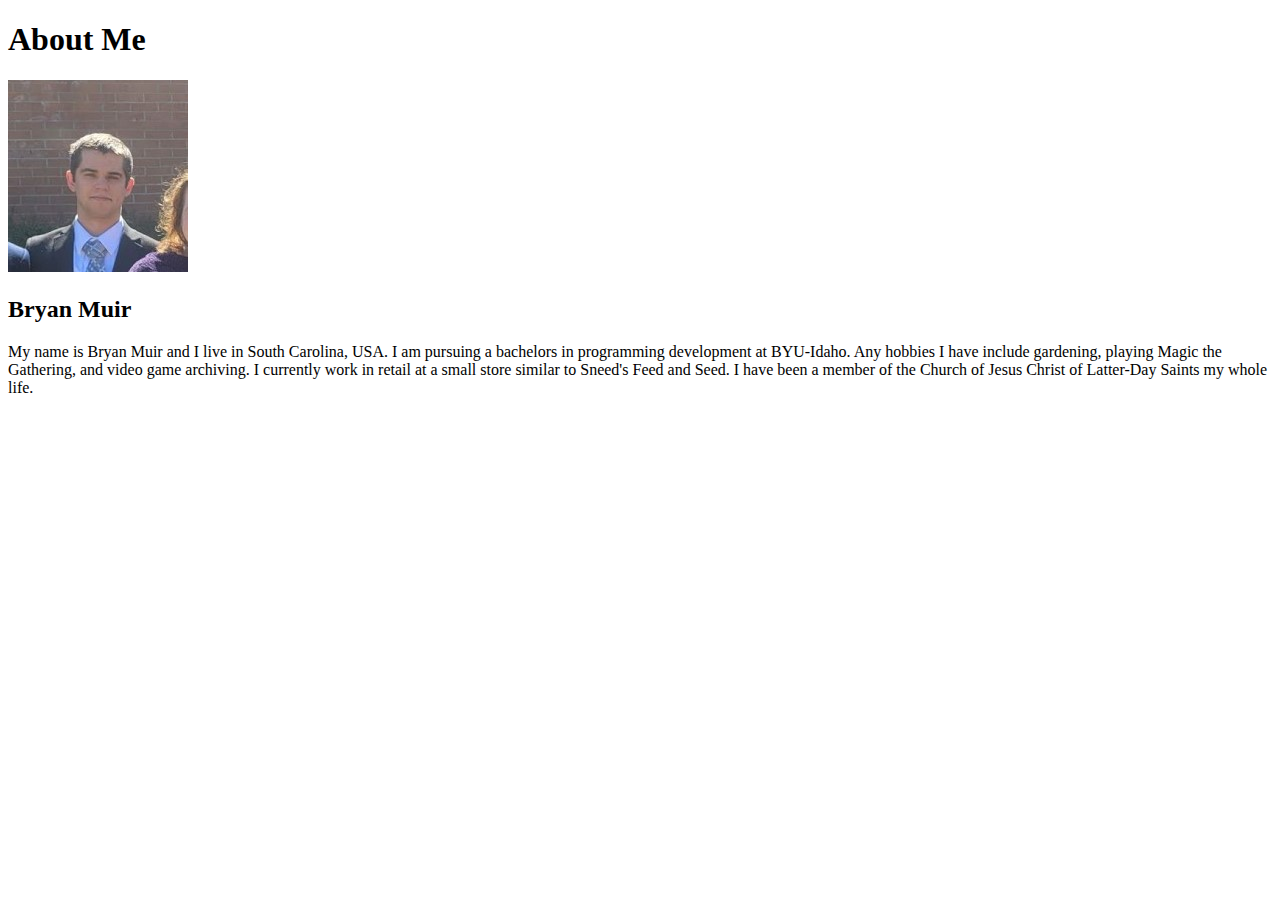
<file: aboutme/aboutme.html>
<!DOCTYPE html>
<html lang="en">
<head>
    <meta charset="UTF-8">
    <meta heep-equiv="X-UA-Compatible" content="IE=edge">
    <meta name="viewport" content="width=device-width, initial-scale=1.0">
    <title>All about Me</title>
</head>
<body>
    <h1>About Me</h1>
    <img alt="Image of me?" src="images/myphoto.jpg" >
    <h2>Bryan Muir</h2>
    <p>My name is Bryan Muir and I live in South Carolina, USA. I am pursuing a bachelors in programming development at BYU-Idaho. Any hobbies I have include gardening, 
        playing Magic the Gathering, and video game archiving. I currently work in retail at a small store similar to Sneed's Feed and Seed.
        I have been a member of the Church of Jesus Christ of Latter-Day Saints my whole life.</p>
</body>
</html>
</file>
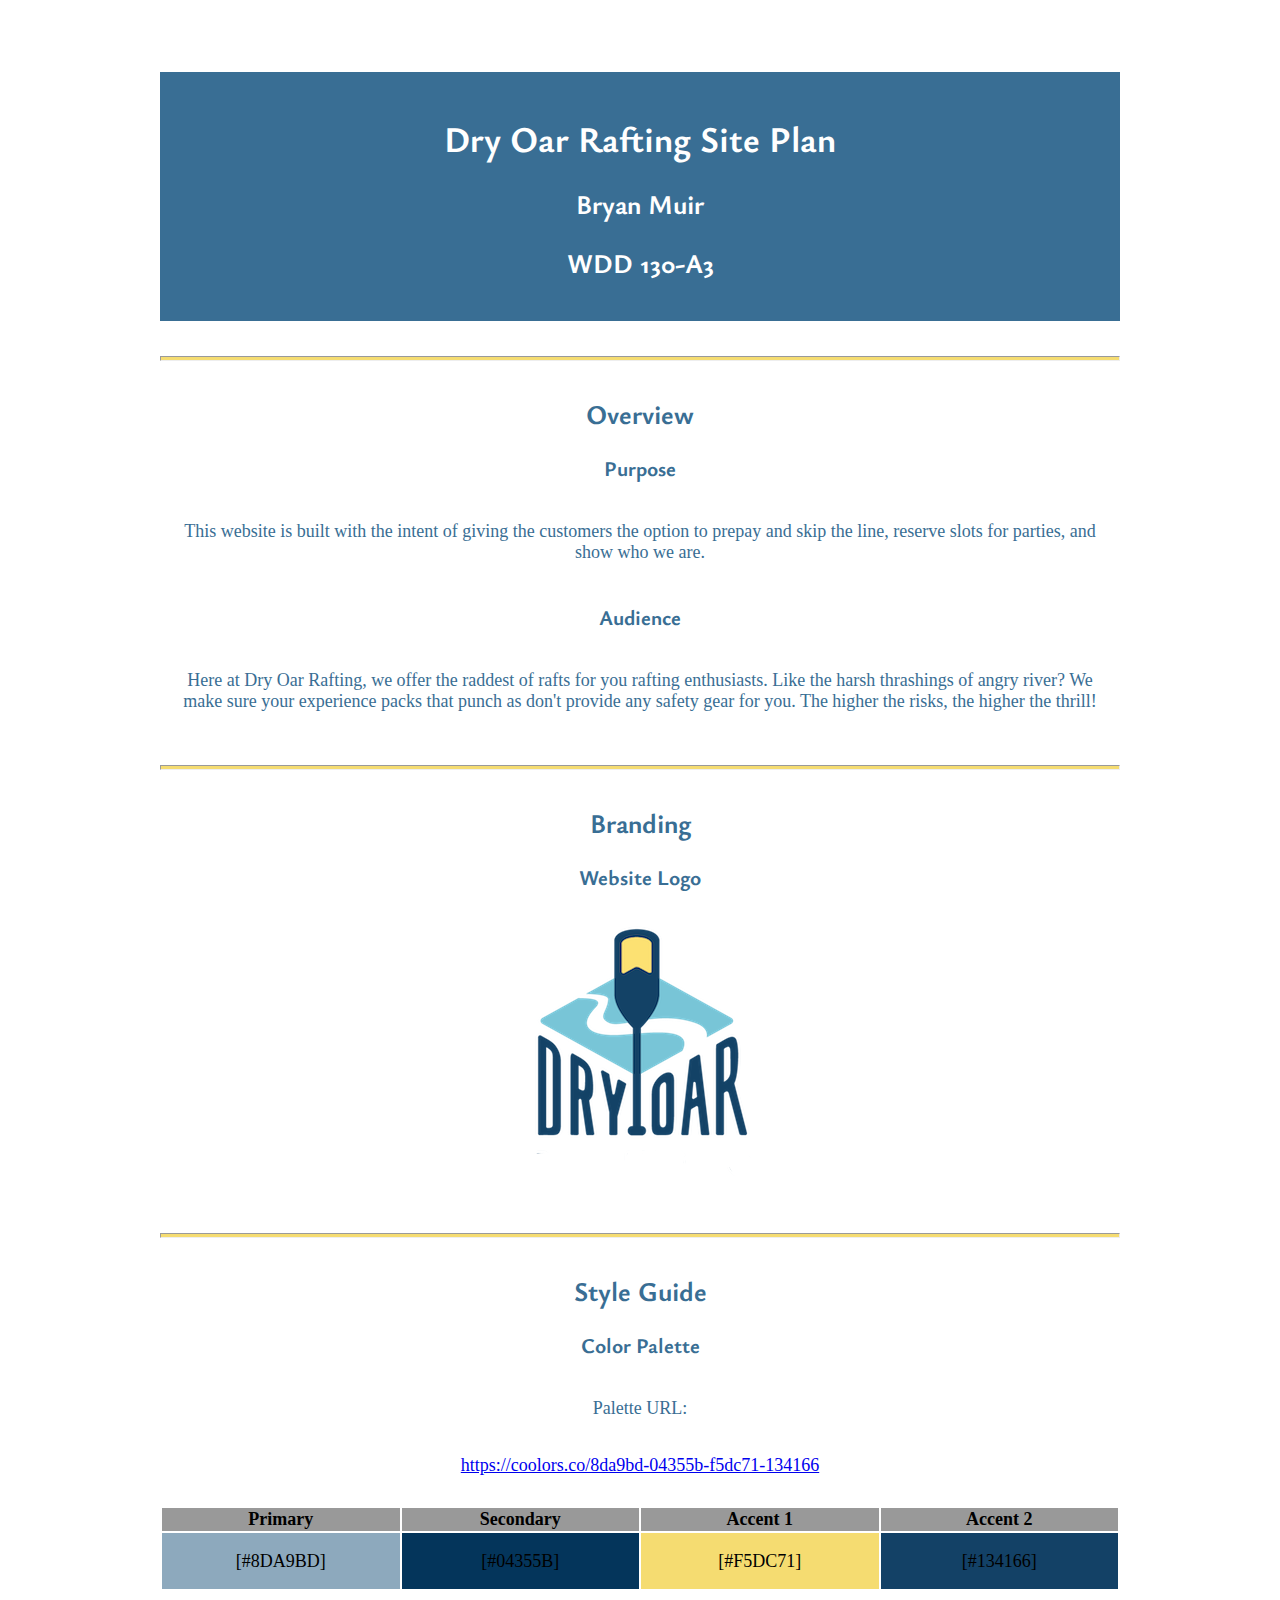
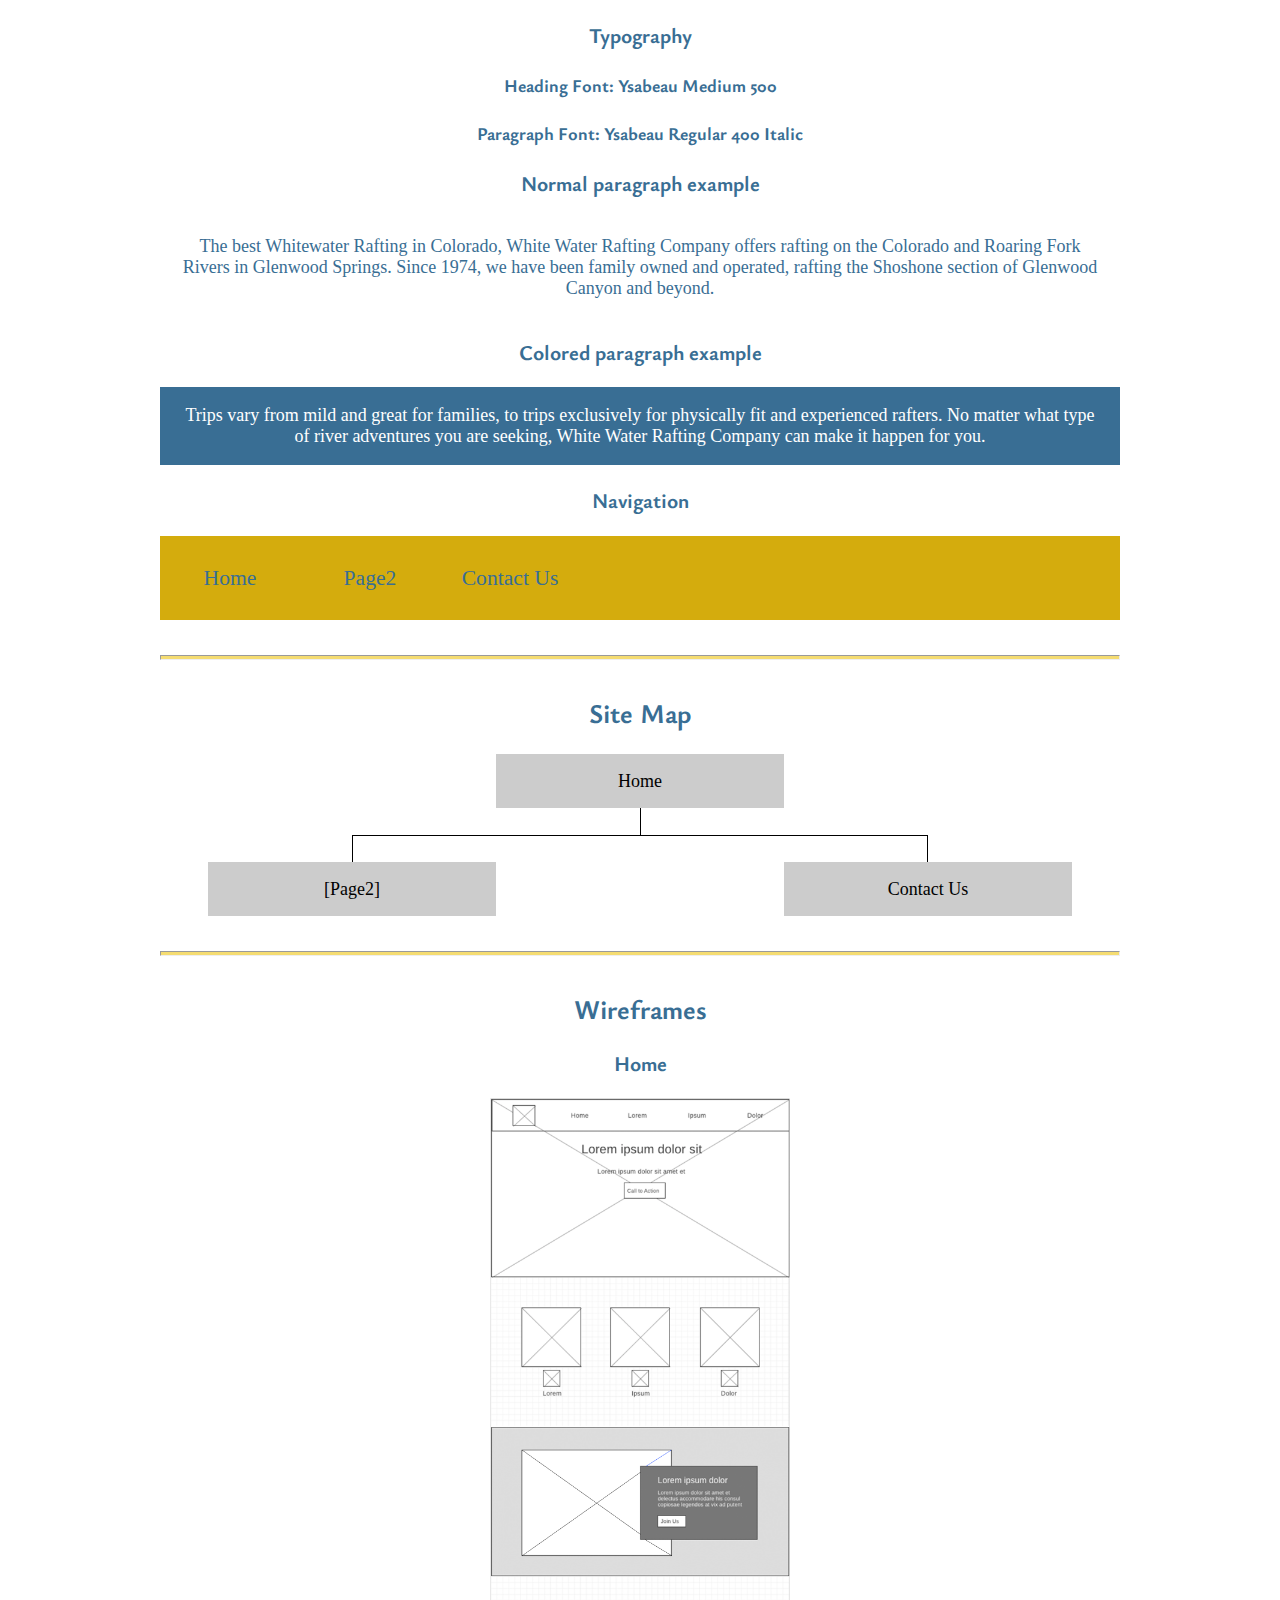
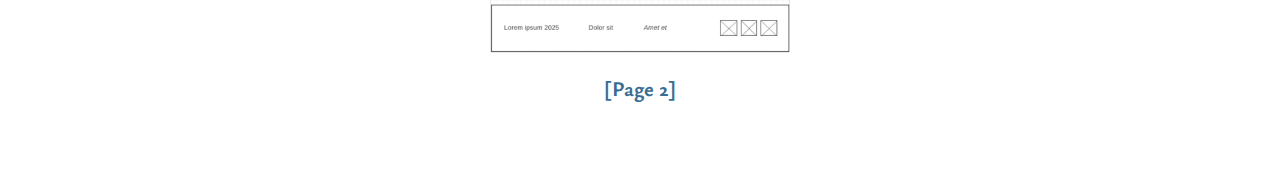
<file: wwr/site-plan-rafting.html>
<!DOCTYPE html>
<html lang="en-us">

<head>
  <meta charset="utf-8" />
  <title>Site Plan</title>
  <link type="text/css" rel="stylesheet" href="styles/site-plan-rafting.css" />
</head>

<body>
  <header>
    <h1>Dry Oar Rafting Site Plan</h1>
    <h2>Bryan Muir</h2>
    <h2>WDD 130-A3</h2>
    <!-- In the header above, add the name of your site, your name and class number. For example if you are in section 3 you would put WDD 130-03 -->
  </header>
  <main>
    <!-- ------------------------Steps 2-5------------------------------ -->
    <hr />
    <h2>Overview</h2>
    <h3>Purpose</h3>
    <p>This website is built with the intent of giving the customers the option to prepay and skip the line,
    reserve slots for parties, and show who we are.
    </p>
    <!-- change this -->

    <h3>Audience</h3>
    <p>Here at Dry Oar Rafting, we offer the raddest of rafts for you rafting enthusiasts. Like the harsh
    thrashings of angry river? We make sure your experience packs that punch as don't provide any safety gear
    for you. The higher the risks, the higher the thrill!
    </p>
    <!-- change this -->

    <hr />
    <h2>Branding</h2>
    <h3>Website Logo</h3>
    <!-- Replace this with some sort of logo for your site.  A logo can be as simple as the name of your site in a nice font :) -->
    <img src="images/dryoarlogo.png" alt="Logo image" />
    <hr />
    <h2>Style Guide</h2>

    <!-- ------------------------Steps 6-9------------------------------ -->

    <h3>Color Palette</h3>
    <!--  The colors you choose for a website are one of the most important decisions you will make. Follow the instructions on the activity in Canvas then return and replace the color codes below with the hex color codes (the 6 digit numbers that show at the bottom of each color) for the colors you have chosen below.  You should have at least 2 colors but do not have to fill in all 4 if you do not need them.  -->

    <!-- Copy and paste the URL to your finished palette below. Replace the href value that is there with yours. Make sure to paste it into both the href value and the content text of the <a> tag -->
    <p>Palette URL:</p>
    <a href="https://coolors.co/8da9bd-04355b-f5dc71-134166"
      target="_blank">https://coolors.co/8da9bd-04355b-f5dc71-134166</a>

    <table class="colors">
      <tr>
        <th>Primary</th>
        <th>Secondary</th>
        <th>Accent 1</th>
        <th>Accent 2</th>
      </tr>
      <!-- Replace the numbers in the boxes below with your hex color codes. Then switch to the site-plan.css file and change your colors there as well. -->
      <tr>
        <td class="primary">[#8DA9BD]</td>
        <td class="secondary">[#04355B]</td>
        <td class="accent1">[#F5DC71]</td>
        <td class="accent2">[#134166]</td>
      </tr>
    </table>

    <!-- ------------------------Steps 10-12------------------------------ -->

    <h3>Typography</h3>
    <!-- Choose a font for your paragraphs (body copy) and headlines. What font(s) have you chosen? Think also about which of your colors above you might use for background and font colors. -->

    <h4>
      Heading Font: Ysabeau Medium 500
      <style> 
      @import url('https://fonts.googleapis.com/css2?family=Ysabeau:wght@500&display=swap'); 
      </style>
    </h4>
    <h4>
      Paragraph Font: Ysabeau Regular 400 Italic
      <style>
        @import url('https://fonts.googleapis.com/css2?family=Ysabeau:ital@1&display=swap');
        </style> 
    </h4>
    <h3>Normal paragraph example</h3>
    <p>
      The best Whitewater Rafting in Colorado, White Water Rafting Company
      offers rafting on the Colorado and Roaring Fork Rivers in Glenwood
      Springs. Since 1974, we have been family owned and operated, rafting the
      Shoshone section of Glenwood Canyon and beyond.
    </p>
    <h3>Colored paragraph example</h3>
    <p class="colored">
      Trips vary from mild and great for families, to trips exclusively for
      physically fit and experienced rafters. No matter what type of river
      adventures you are seeking, White Water Rafting Company can make it
      happen for you.
    </p>

    <!-- ------------------------Step 13------------------------------ -->

    <h3>Navigation</h3>
    <!-- Think about how you want your navigation bar to look. In the site-plan.css file change the colors to your colors to get the look you desire. -->
    <nav>
      <a href="#">Home</a>
      <a href="#">Page2</a>
      <a href="#">Contact Us</a>
    </nav>
    <hr />
    <h2>Site Map</h2>
    <div class="sitemap">
      <div class="sm-home">Home</div>
      <div class="sm-page2">
        [Page2]
        <!-- this page will have a name later -->
      </div>
      <div class="sm-page3">Contact Us</div>

      <div class="top">&nbsp;</div>
      <div class="left">&nbsp;</div>
      <div class="right">&nbsp;</div>
    </div>
    <hr />
    <h2>Wireframes</h2>
    <!-- Create an additional wireframe for your site. List it here below the Home page wireframe. -->

    <h3>Home</h3>

    <img src="images/wireframe_home.png" alt="home page wireframe" />

    <h3>[Page 2]</h3>

    <!-- <img src="#" alt="page 2 wireframe"> -->
  </main>
</body>

</html>
</file>
<file: wwr/styles/site-plan-rafting.css>
/* if you are using any Google fonts change the font names below to your fonts. 
Any spaces in your font name should be replaced with a +. 
Fonts are separated by a & */
@import url('https://fonts.googleapis.com/css2?family=Ysabeau:wght@500&display=swap'); 

:root {
  /* change the values below to your colors from your palette */
  --primary-color: #8DA9BD   ;
  --secondary-color: #04355B ;
  --accent1-color: #F5DC71;
  --accent2-color: #134166;

  /* change the values below to your chosen font(s) */
  --heading-font: "Ysabeau";
  --paragraph-font: Ysabeau Medium 500, Helvetica, sans-serif;

  /* these colors below should be chosen from among your palette colors above */
  --headline-color-on-white: #396E94;  /* headlines on a white background */ 
  --headline-color-on-color: white; /* headlines on a colored background */ 
  --paragraph-color-on-white: #396E94; /* paragraph text on a white background */ 
  --paragraph-color-on-color: white; /* paragraph text on a colored background */ 
  --paragraph-background-color: #396E94  ;
  --nav-link-color: #396E94;
  --nav-background-color: #D4AC0D;
  --nav-hover-link-color: white;
  --nav-hover-background-color: #396E94;
}


/*  Look around below...but DON'T CHANGE ANYTHING! */

body {
  max-width: 960px;
  margin: 0 auto;
  padding: 4em;
  font-size: 18px;
  text-align: center;
}
img {
  display: block;
  margin: 0 auto;
  max-width: 300px;
}
h1, h2, h3, h4, h5, h6 {
  font-family: var(--heading-font);
  color: var(--headline-color-on-white);
}
h2 {
  text-align: center;
}
hr {
  height: 3px;
  margin: 35px 0;
  background: var(--accent1-color);
}
header {
  padding: 1em;
  text-align: center;
  color: var(--headline-color-on-color);
  background-color: var(--paragraph-background-color);
}
header > h1, header > h2 {
  color: var(--headline-color-on-color);
}
p {
  font-family: var(--paragraph-font);
  color: var(--paragraph-color-on-white);
  padding: 1em;
}
.colors {
  width: 100%;
  min-width: 350px;
  margin: 30px auto;
  text-align: center;
}
.colors th {
  background-color: #999;
}
.colors td{
  width: 25%;
  height: 3em;
}
.primary {
  background-color: var(--primary-color);
}
.secondary {
  background-color: var(--secondary-color);
}
.accent1 {
  background-color: var(--accent1-color);
}
.accent2{
  background-color: var(--accent2-color);
}
p.colored {
  background-color: var(--paragraph-background-color);
  color: var(--paragraph-color-on-color);
}
nav {
  background-color: var(--nav-background-color);
  line-height: 3em;
  text-align: center;
  font-size: 1.2em;
}
nav  {
  list-style-type: none;
  display: flex;
}
nav a {
  padding:1em;
  min-width: 120px;
  text-decoration: none;
  padding: 10px;
}
nav a:link, nav a:visited {
  color: var(--nav-link-color);
}
nav a:hover {
  color: var(--nav-hover-link-color);
  background-color: var(--nav-hover-background-color);
}
.sitemap {
  display: grid;
  justify-content: center;

  grid-template-columns: repeat(6, 15%);
  grid-template-rows: 3em 1.5em 1.5em 3em;
  grid-template-areas: ". . home home . ."
    ". . . top . ."
    ". left left right right ."
    "page2 page2 . . page3 page3";
}
.sitemap > div {
  text-align: center;
}
.sm-home {
  grid-area: home;
  background-color: #ccc;
  line-height: 3em;
}
.sm-page2 {
  grid-area: page2;
  background-color: #ccc;
  line-height: 3em;
}
.sm-page3 {
  grid-area: page3;
  background-color: #ccc;
  line-height: 3em;
}
.top {
  grid-area: top;
  border-left: 1px solid;
}
.left {
  grid-area: left;
  border-top: 1px solid;
  border-left: 1px solid;
}
.right {
  grid-area: right;
  border-top: 1px solid;
  border-right: 1px solid;
}
</file>
